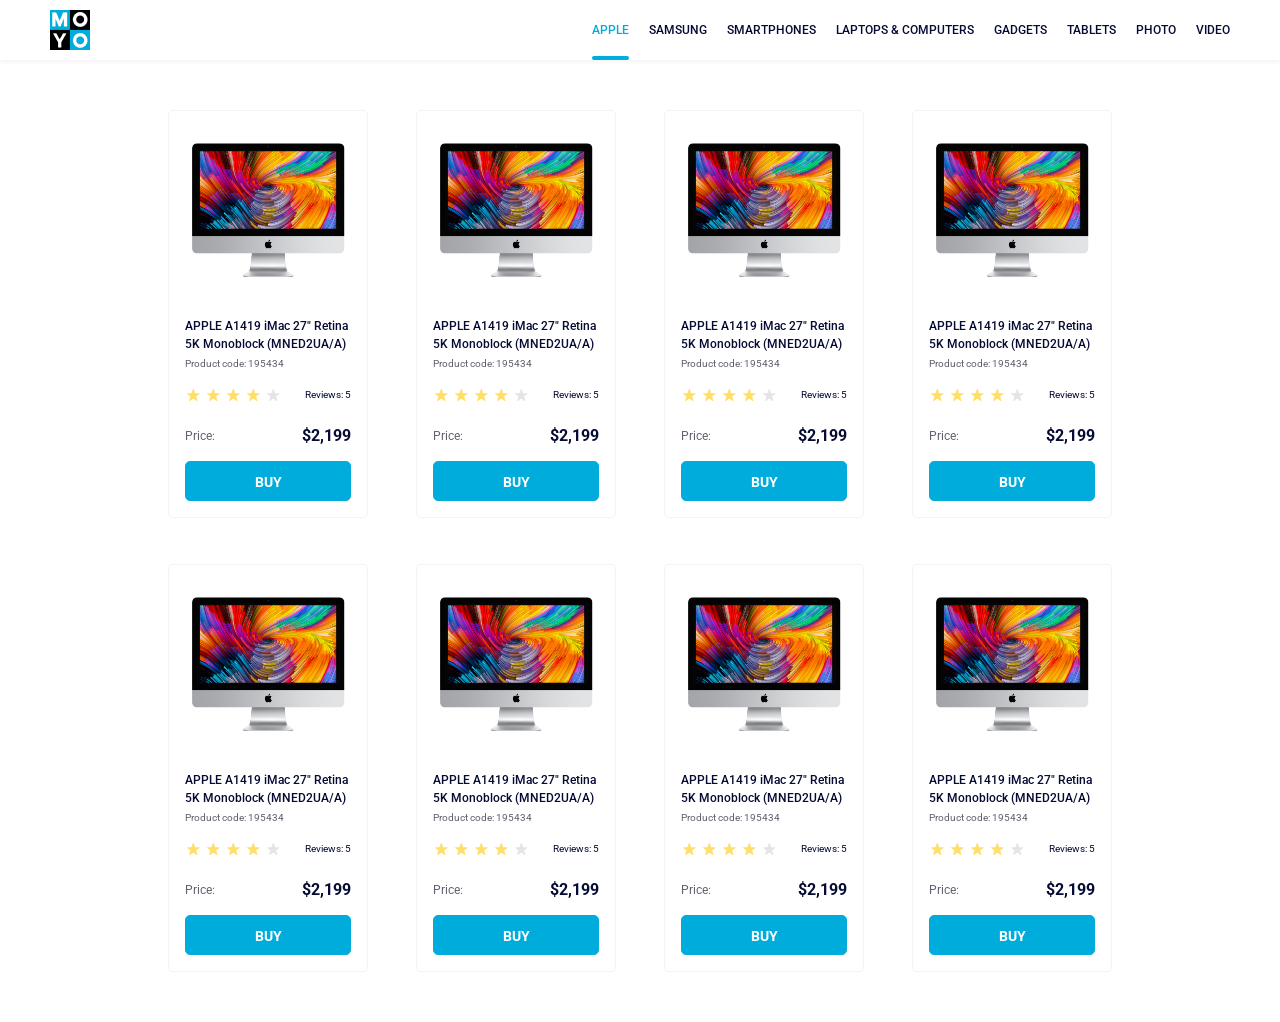
<file: index.html>
<!doctype html><html lang="en" class="page"><head><meta charset="utf-8"><meta name="viewport" content="width=device-width, initial-scale=1.0"><title>Catalog</title><link rel="preconnect" href="https://fonts.gstatic.com"><link href="https://fonts.googleapis.com/css2?family=Roboto:wght@400;500;700&display=swap" rel="stylesheet"><link rel="stylesheet" href="index.4365a4b9.css"></head><body class="page__body"> <header class="header page__header"> <a href="index.html" class="header__logo-link"> <img src="logo.eddae0ff.png" alt="logo" class="header__logo"> </a> <nav class="header__nav nav"> <ul class="nav__list"> <li class="nav__item"> <a href="#apple" class="is-active nav__link nav__link--is-active"> Apple </a> </li> <li class="nav__item"> <a href="#samsung" class="nav__link"> Samsung </a> </li> <li class="nav__item"> <a href="#smartphones" class="nav__link"> Smartphones </a> </li> <li class="nav__item"> <a href="#laptops" class="nav__link" data-qa="nav-hover"> Laptops & Computers </a> </li> <li class="nav__item"> <a href="#gadgets" class="nav__link"> Gadgets </a> </li> <li class="nav__item"> <a href="#tablets" class="nav__link"> Tablets </a> </li> <li class="nav__item"> <a href="#photo" class="nav__link"> Photo </a> </li> <li class="nav__item"> <a href="#video" class="nav__link"> Video </a> </li> </ul> </nav> </header> <main class="catalog page__catalog"> <div class="card" data-qa="card"> <img src="imac.202c52ff.jpeg" alt="iMac 27" class="card__img"> <h2 class="card__title"> APPLE A1419 iMac 27" Retina 5K Monoblock (MNED2UA/A) </h2> <p class="card__code">Product code: 195434</p> <div class="card__reviews"> <div class="stars stars--4"> <div class="stars__star"></div> <div class="stars__star"></div> <div class="stars__star"></div> <div class="stars__star"></div> <div class="stars__star"></div> </div> <p class="card__reviews-text">Reviews: 5</p> </div> <div class="card__price"> <p class="card__price-text">Price:</p> <p class="card__price-number">$2,199</p> </div> <a href="#" class="card__link" data-qa="card-hover"> Buy </a> </div> <div class="card" data-qa="card"> <img src="imac.202c52ff.jpeg" alt="iMac 27" class="card__img"> <h2 class="card__title"> APPLE A1419 iMac 27" Retina 5K Monoblock (MNED2UA/A) </h2> <p class="card__code">Product code: 195434</p> <div class="card__reviews"> <div class="stars stars--4"> <div class="stars__star"></div> <div class="stars__star"></div> <div class="stars__star"></div> <div class="stars__star"></div> <div class="stars__star"></div> </div> <p class="card__reviews-text">Reviews: 5</p> </div> <div class="card__price"> <p class="card__price-text">Price:</p> <p class="card__price-number">$2,199</p> </div> <a href="#" class="card__link"> Buy </a> </div> <div class="card" data-qa="card"> <img src="imac.202c52ff.jpeg" alt="iMac 27" class="card__img"> <h2 class="card__title"> APPLE A1419 iMac 27" Retina 5K Monoblock (MNED2UA/A) </h2> <p class="card__code">Product code: 195434</p> <div class="card__reviews"> <div class="stars stars--4"> <div class="stars__star"></div> <div class="stars__star"></div> <div class="stars__star"></div> <div class="stars__star"></div> <div class="stars__star"></div> </div> <p class="card__reviews-text">Reviews: 5</p> </div> <div class="card__price"> <p class="card__price-text">Price:</p> <p class="card__price-number">$2,199</p> </div> <a href="#" class="card__link"> Buy </a> </div> <div class="card" data-qa="card"> <img src="imac.202c52ff.jpeg" alt="iMac 27" class="card__img"> <h2 class="card__title"> APPLE A1419 iMac 27" Retina 5K Monoblock (MNED2UA/A) </h2> <p class="card__code">Product code: 195434</p> <div class="card__reviews"> <div class="stars stars--4"> <div class="stars__star"></div> <div class="stars__star"></div> <div class="stars__star"></div> <div class="stars__star"></div> <div class="stars__star"></div> </div> <p class="card__reviews-text">Reviews: 5</p> </div> <div class="card__price"> <p class="card__price-text">Price:</p> <p class="card__price-number">$2,199</p> </div> <a href="#" class="card__link"> Buy </a> </div> <div class="card" data-qa="card"> <img src="imac.202c52ff.jpeg" alt="iMac 27" class="card__img"> <h2 class="card__title"> APPLE A1419 iMac 27" Retina 5K Monoblock (MNED2UA/A) </h2> <p class="card__code">Product code: 195434</p> <div class="card__reviews"> <div class="stars stars--4"> <div class="stars__star"></div> <div class="stars__star"></div> <div class="stars__star"></div> <div class="stars__star"></div> <div class="stars__star"></div> </div> <p class="card__reviews-text">Reviews: 5</p> </div> <div class="card__price"> <p class="card__price-text">Price:</p> <p class="card__price-number">$2,199</p> </div> <a href="#" class="card__link"> Buy </a> </div> <div class="card" data-qa="card"> <img src="imac.202c52ff.jpeg" alt="iMac 27" class="card__img"> <h2 class="card__title"> APPLE A1419 iMac 27" Retina 5K Monoblock (MNED2UA/A) </h2> <p class="card__code">Product code: 195434</p> <div class="card__reviews"> <div class="stars stars--4"> <div class="stars__star"></div> <div class="stars__star"></div> <div class="stars__star"></div> <div class="stars__star"></div> <div class="stars__star"></div> </div> <p class="card__reviews-text">Reviews: 5</p> </div> <div class="card__price"> <p class="card__price-text">Price:</p> <p class="card__price-number">$2,199</p> </div> <a href="#" class="card__link"> Buy </a> </div> <div class="card" data-qa="card"> <img src="imac.202c52ff.jpeg" alt="iMac 27" class="card__img"> <h2 class="card__title"> APPLE A1419 iMac 27" Retina 5K Monoblock (MNED2UA/A) </h2> <p class="card__code">Product code: 195434</p> <div class="card__reviews"> <div class="stars stars--4"> <div class="stars__star"></div> <div class="stars__star"></div> <div class="stars__star"></div> <div class="stars__star"></div> <div class="stars__star"></div> </div> <p class="card__reviews-text">Reviews: 5</p> </div> <div class="card__price"> <p class="card__price-text">Price:</p> <p class="card__price-number">$2,199</p> </div> <a href="#" class="card__link"> Buy </a> </div> <div class="card" data-qa="card"> <img src="imac.202c52ff.jpeg" alt="iMac 27" class="card__img"> <h2 class="card__title"> APPLE A1419 iMac 27" Retina 5K Monoblock (MNED2UA/A) </h2> <p class="card__code">Product code: 195434</p> <div class="card__reviews"> <div class="stars stars--4"> <div class="stars__star"></div> <div class="stars__star"></div> <div class="stars__star"></div> <div class="stars__star"></div> <div class="stars__star"></div> </div> <p class="card__reviews-text">Reviews: 5</p> </div> <div class="card__price"> <p class="card__price-text">Price:</p> <p class="card__price-number">$2,199</p> </div> <a href="#" class="card__link"> Buy </a> </div> </main> </body></html>
</file>
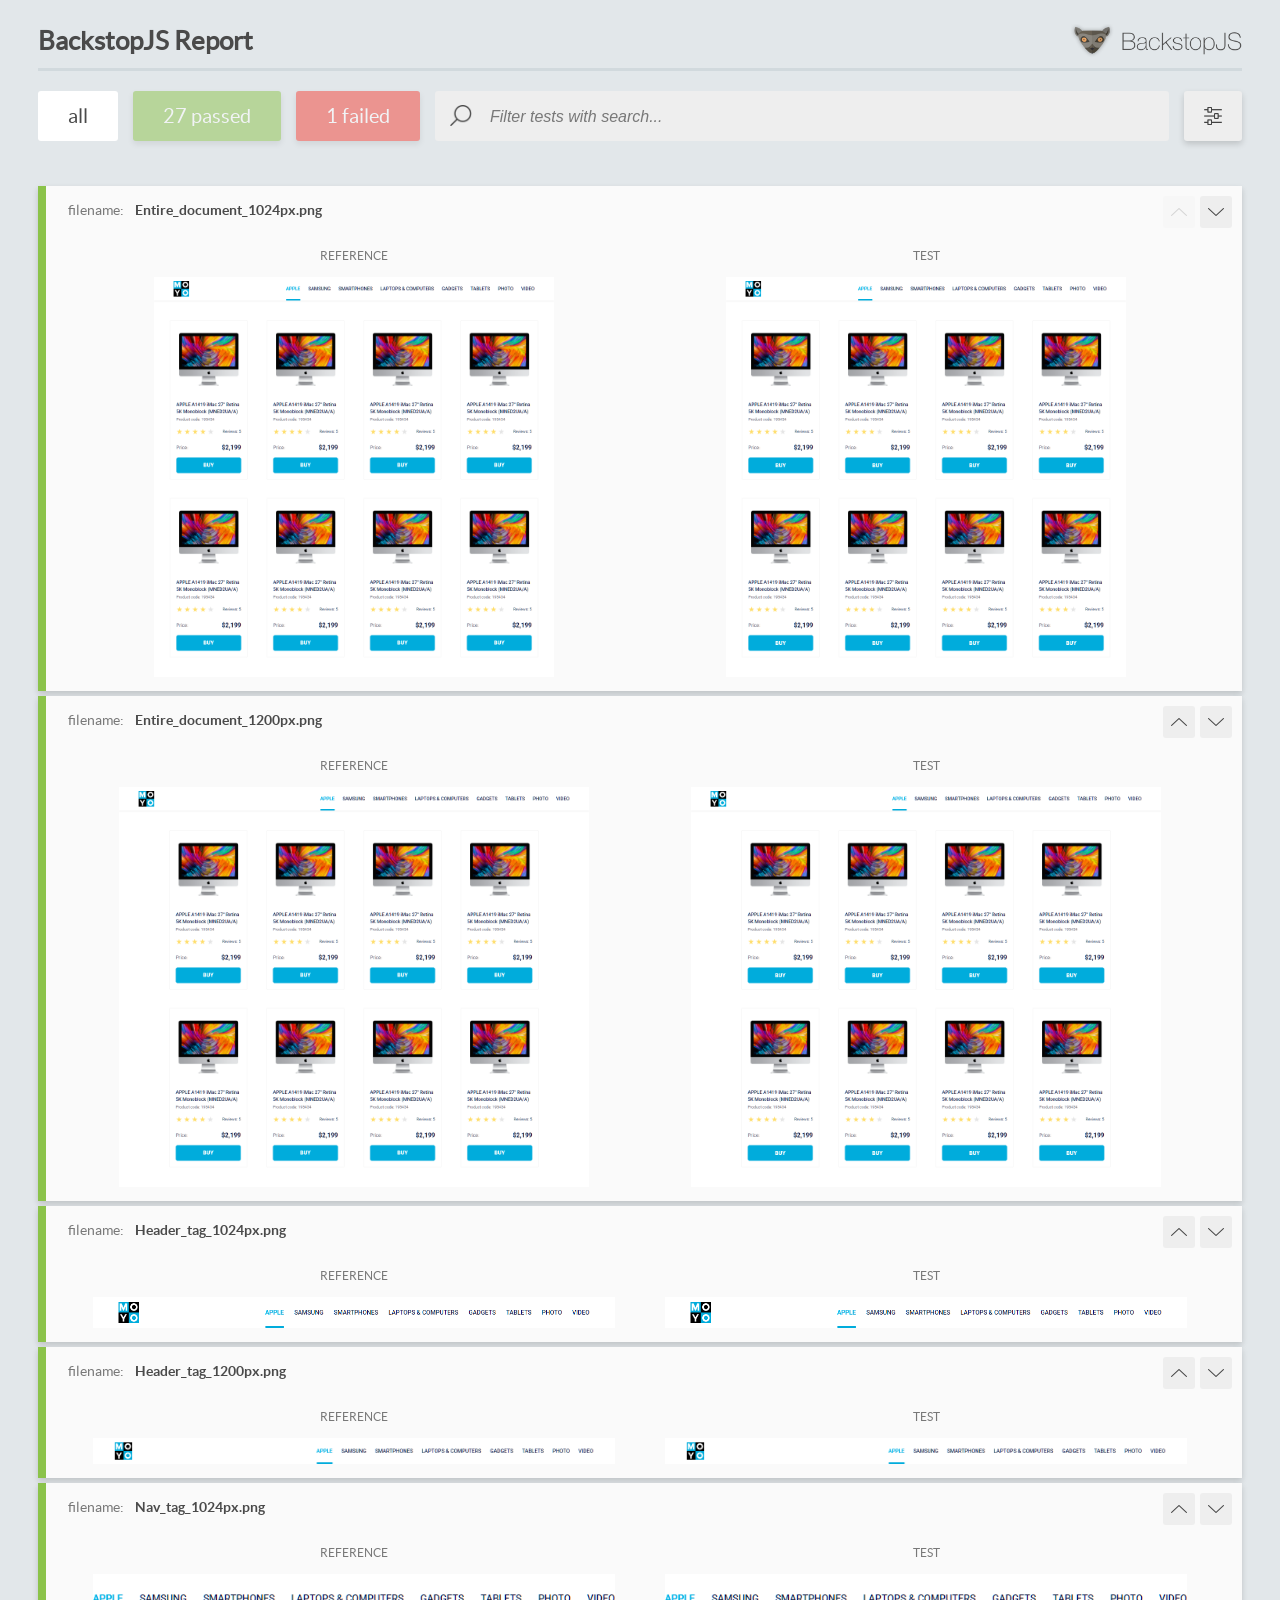
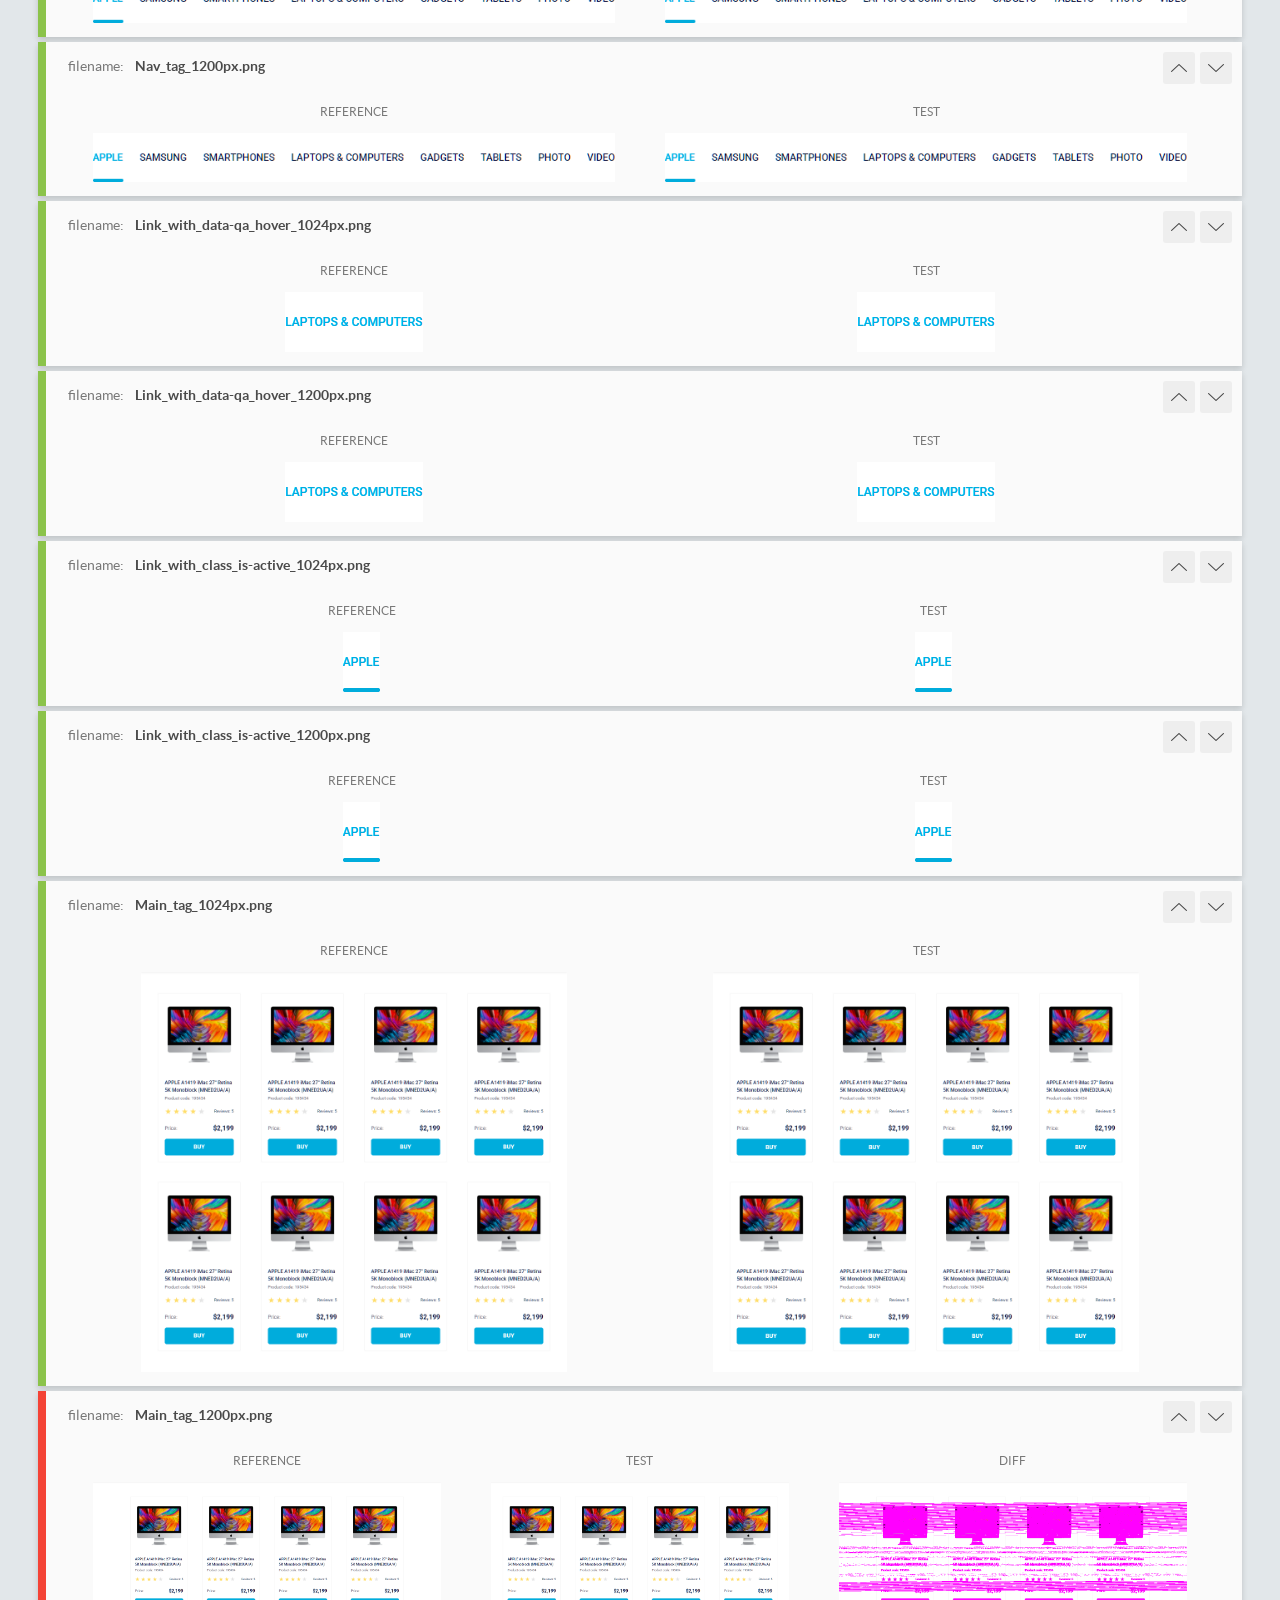
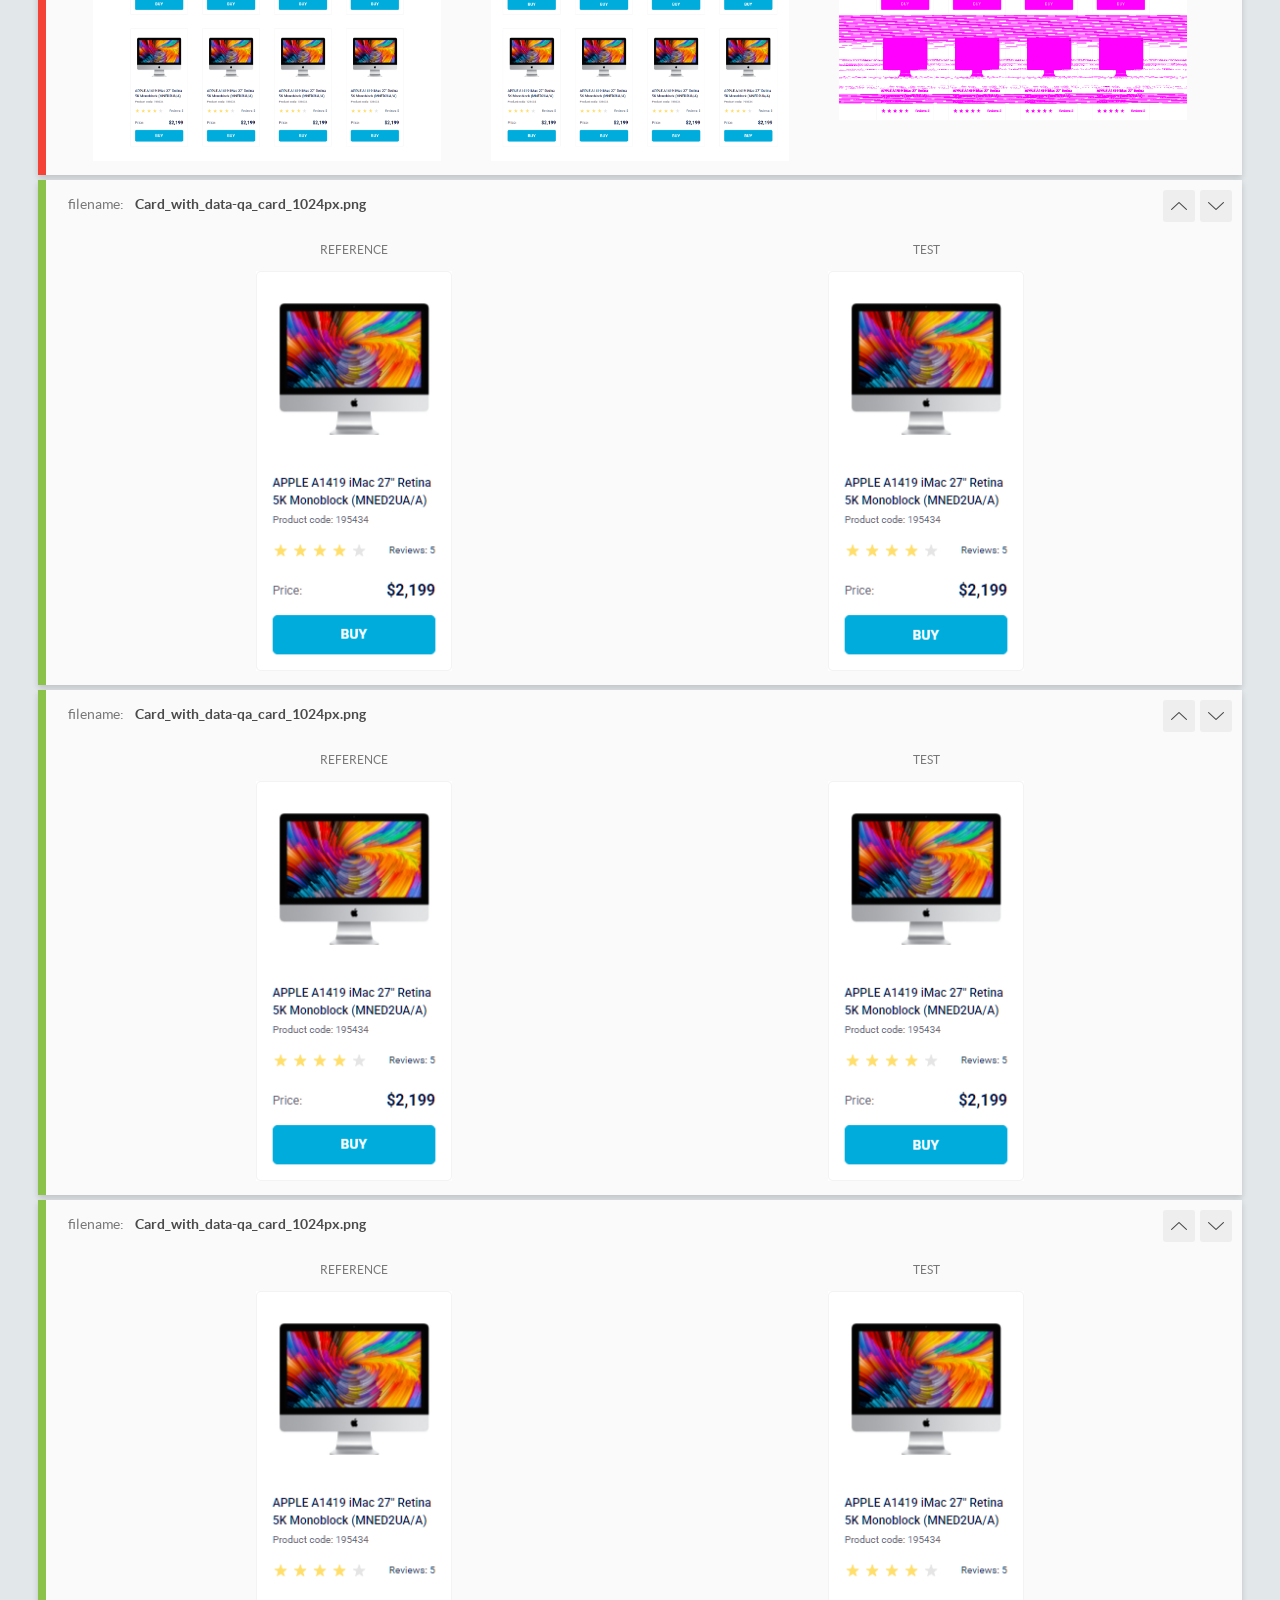
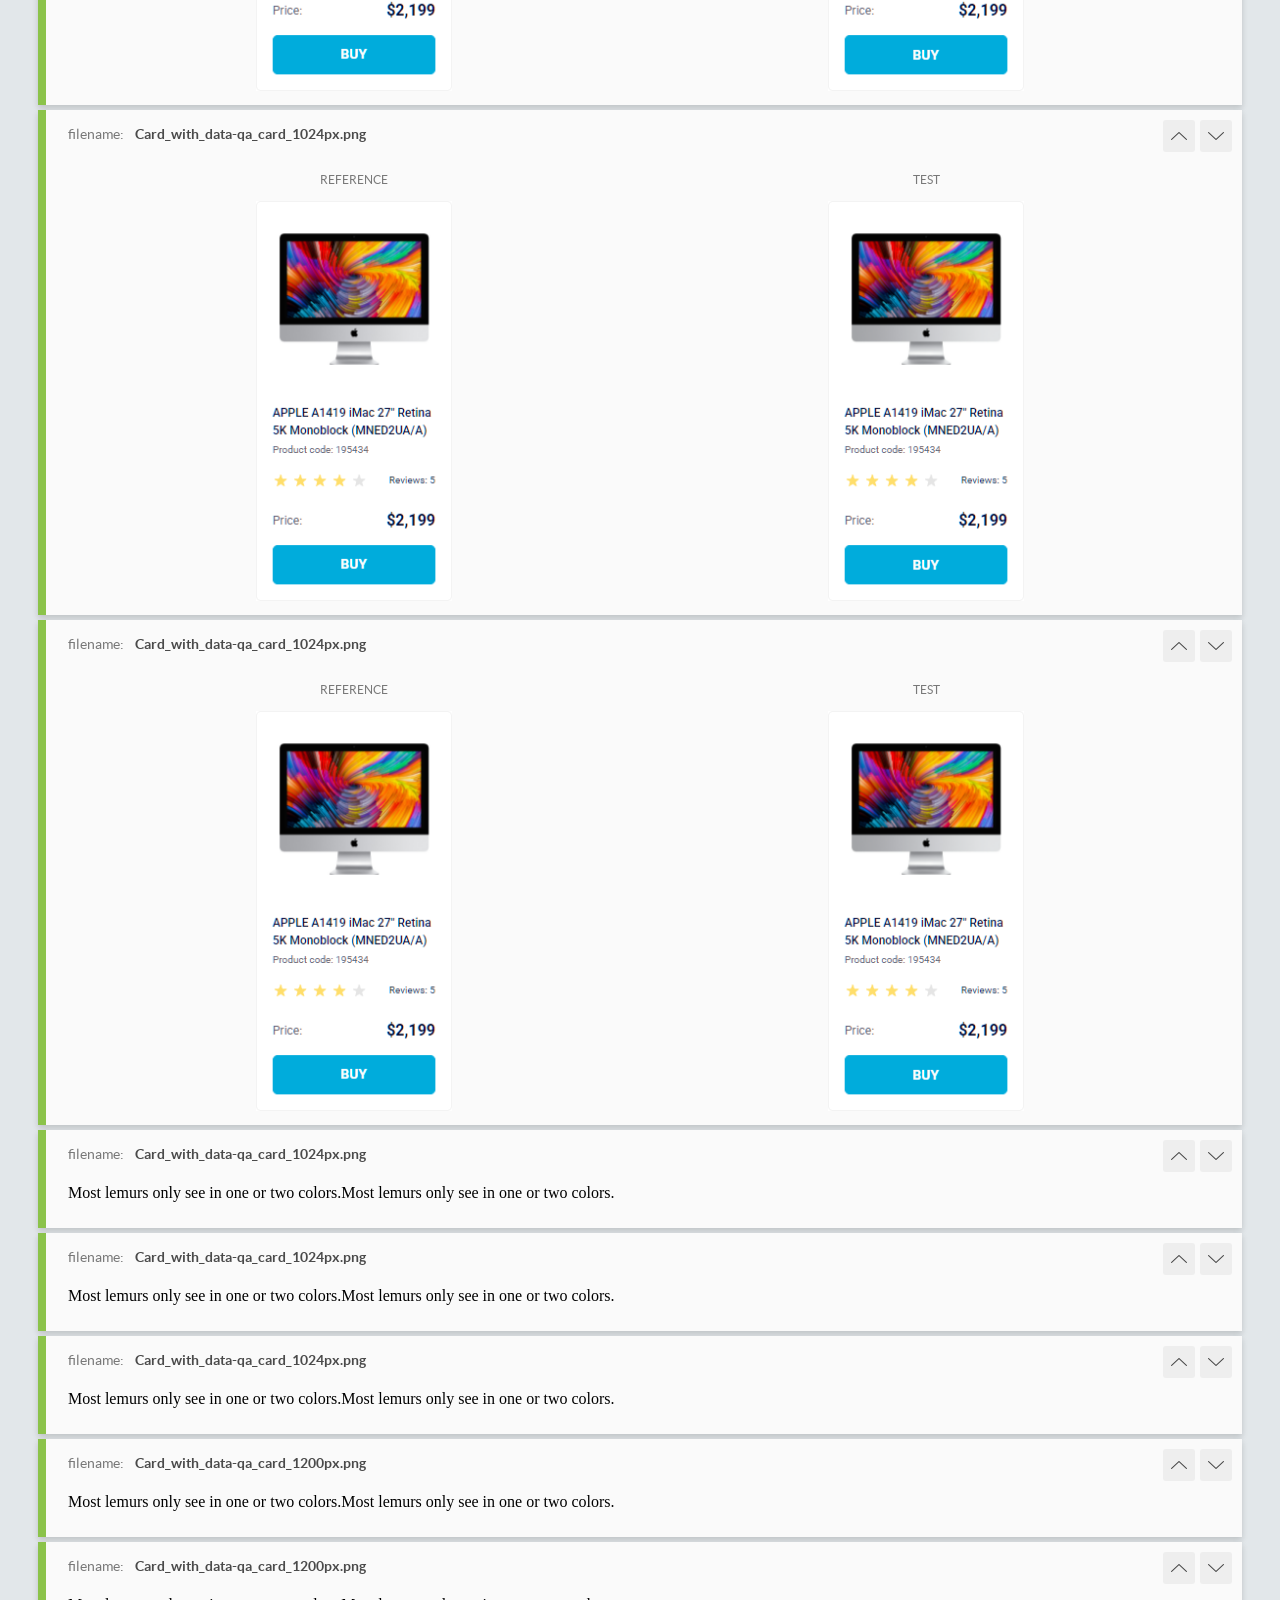
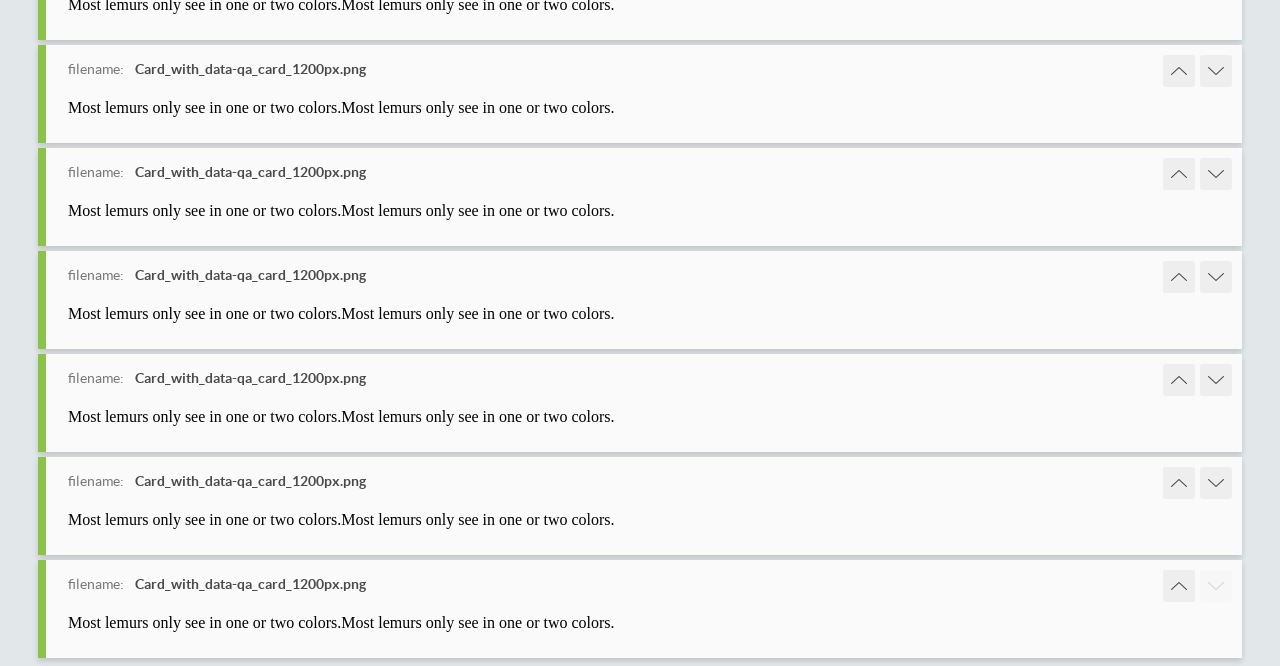
<file: report/html_report/index.html>
<!DOCTYPE html>
<html>
  <head>
    <meta charset="utf-8">
    <!-- Disable Cache -->
    <meta http-equiv="Cache-Control" content="no-cache, no-store, must-revalidate">
    <meta http-equiv="Pragma" content="no-cache">
    <meta http-equiv="Expires" content="0">

    <title>BackstopJS Report</title>

    <style>
      @font-face {
          font-family: 'latoregular';
          src: url('./assets/fonts/lato-regular-webfont.woff2') format('woff2'),
              url('./assets/fonts/lato-regular-webfont.woff') format('woff');
          font-weight: 400;
          font-style: normal;
      }
      @font-face {
          font-family: 'latobold';
          src: url('./assets/fonts/lato-bold-webfont.woff2') format('woff2'),
              url('./assets/fonts/lato-bold-webfont.woff') format('woff');
          font-weight: 700;
          font-style: normal;
      }

      .ReactModal__Body--open {
          overflow: hidden;
      }
      .ReactModal__Body--open .header {
        display: none;
      }

    </style>
  </head>
  <body style="background-color: #E2E7EA">
    <div id="root">

    </div>
    <script>
      function report (report) { // eslint-disable-line no-unused-vars
        window.tests = report;
      }
    </script>
    <script src="config.js"></script>
    <script src="index_bundle.js"></script>
  </body>
</html>
</file>
<file: index.4365a4b9.css>
.page{font-family:Roboto,Arial,sans-serif}.page__body{flex-direction:column;margin:0;display:flex}.page__catalog{align-self:center}.header{justify-content:space-between;align-items:center;padding:0 50px;display:flex;box-shadow:0 2px 4px #0000000d}.header__logo-link{align-items:center;display:flex}.nav__list{justify-content:space-between;gap:20px;margin:0;padding:0;list-style:none;display:flex}.nav__link{color:#060b35;text-transform:uppercase;height:60px;font-size:12px;font-weight:500;line-height:60px;text-decoration:none;transition:color .3s;display:block;position:relative}.nav__link:hover,.nav__link--is-active{color:#00acdc}.nav__link--is-active:after{content:"";background-color:#00acdc;border-radius:8px;height:4px;display:block;position:absolute;left:0;right:0;transform:translateY(-100%)}.catalog{grid-template-columns:repeat(1,200px);gap:46px 48px;width:-moz-fit-content;width:fit-content;padding:50px 40px;display:grid}@media (width>=488px){.catalog{grid-template-columns:repeat(2,200px)}}@media (width>=768px){.catalog{grid-template-columns:repeat(3,200px)}}@media (width>=1024px){.catalog{grid-template-columns:repeat(4,200px)}}.card{box-sizing:border-box;color:#060b35;border:1px solid #f3f3f3;border-radius:5px;flex-direction:column;align-items:center;width:200px;padding:32px 16px 16px;font-family:Roboto,sans-serif;display:flex}.card__img{height:134px;margin-bottom:40px}.card__title{margin:0 0 4px;font-size:12px;font-weight:500;line-height:18px}.card__code{color:#616070;align-self:flex-start;margin:0 0 16px;font-size:10px;font-weight:400;line-height:14px}.card__reviews{flex-direction:row;justify-content:space-between;align-items:center;width:100%;margin-bottom:24px;display:flex}.card__reviews-text{font-size:10px;line-height:16px}.card__price{flex-direction:row;justify-content:space-between;align-items:center;width:100%;margin-bottom:16px;display:flex}.card__price-text{color:#616070;font-size:12px;line-height:18px}.card__price-number{font-size:16px;font-weight:700;line-height:18px}.card__link{box-sizing:border-box;color:#fff;text-transform:uppercase;text-align:center;background-color:#00acdc;border:1px solid #00acdc;border-radius:5px;width:100%;height:40px;font-size:14px;font-weight:700;line-height:40px;text-decoration:none;transition:all,all .3s}.card__link:hover{color:#00acdc;background-color:#0000}.stars{display:flex}.stars__star{background-image:url(star.822d561e.svg);background-position:50%;background-repeat:no-repeat;width:16px;height:16px}.stars__star:not(:last-child){margin-right:4px}.stars--1 .stars__star:nth-child(-n+1),.stars--2 .stars__star:nth-child(-n+2),.stars--3 .stars__star:nth-child(-n+3),.stars--4 .stars__star:nth-child(-n+4),.stars--5 .stars__star:nth-child(-n+5){background-image:url(star-active.edda4c43.svg)}h2,p{margin:0}
/*# sourceMappingURL=index.4365a4b9.css.map */
</file>
